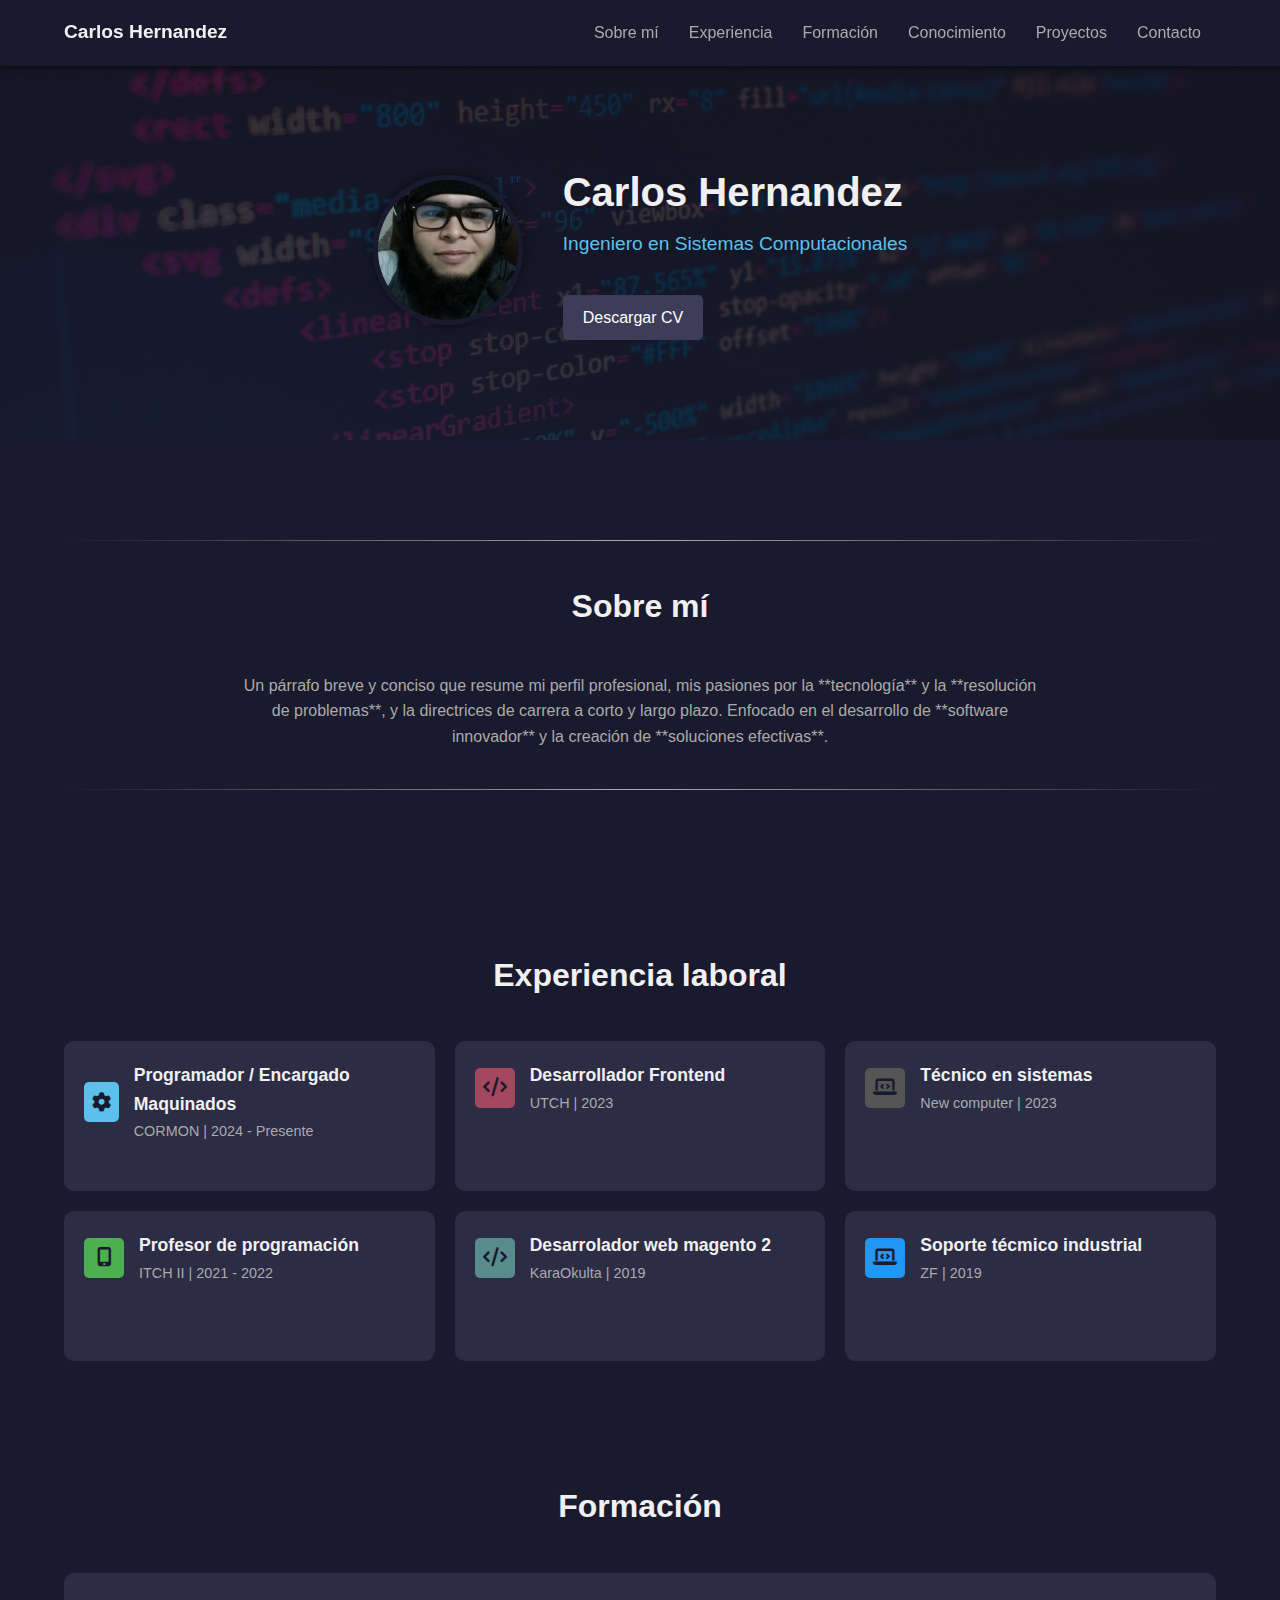
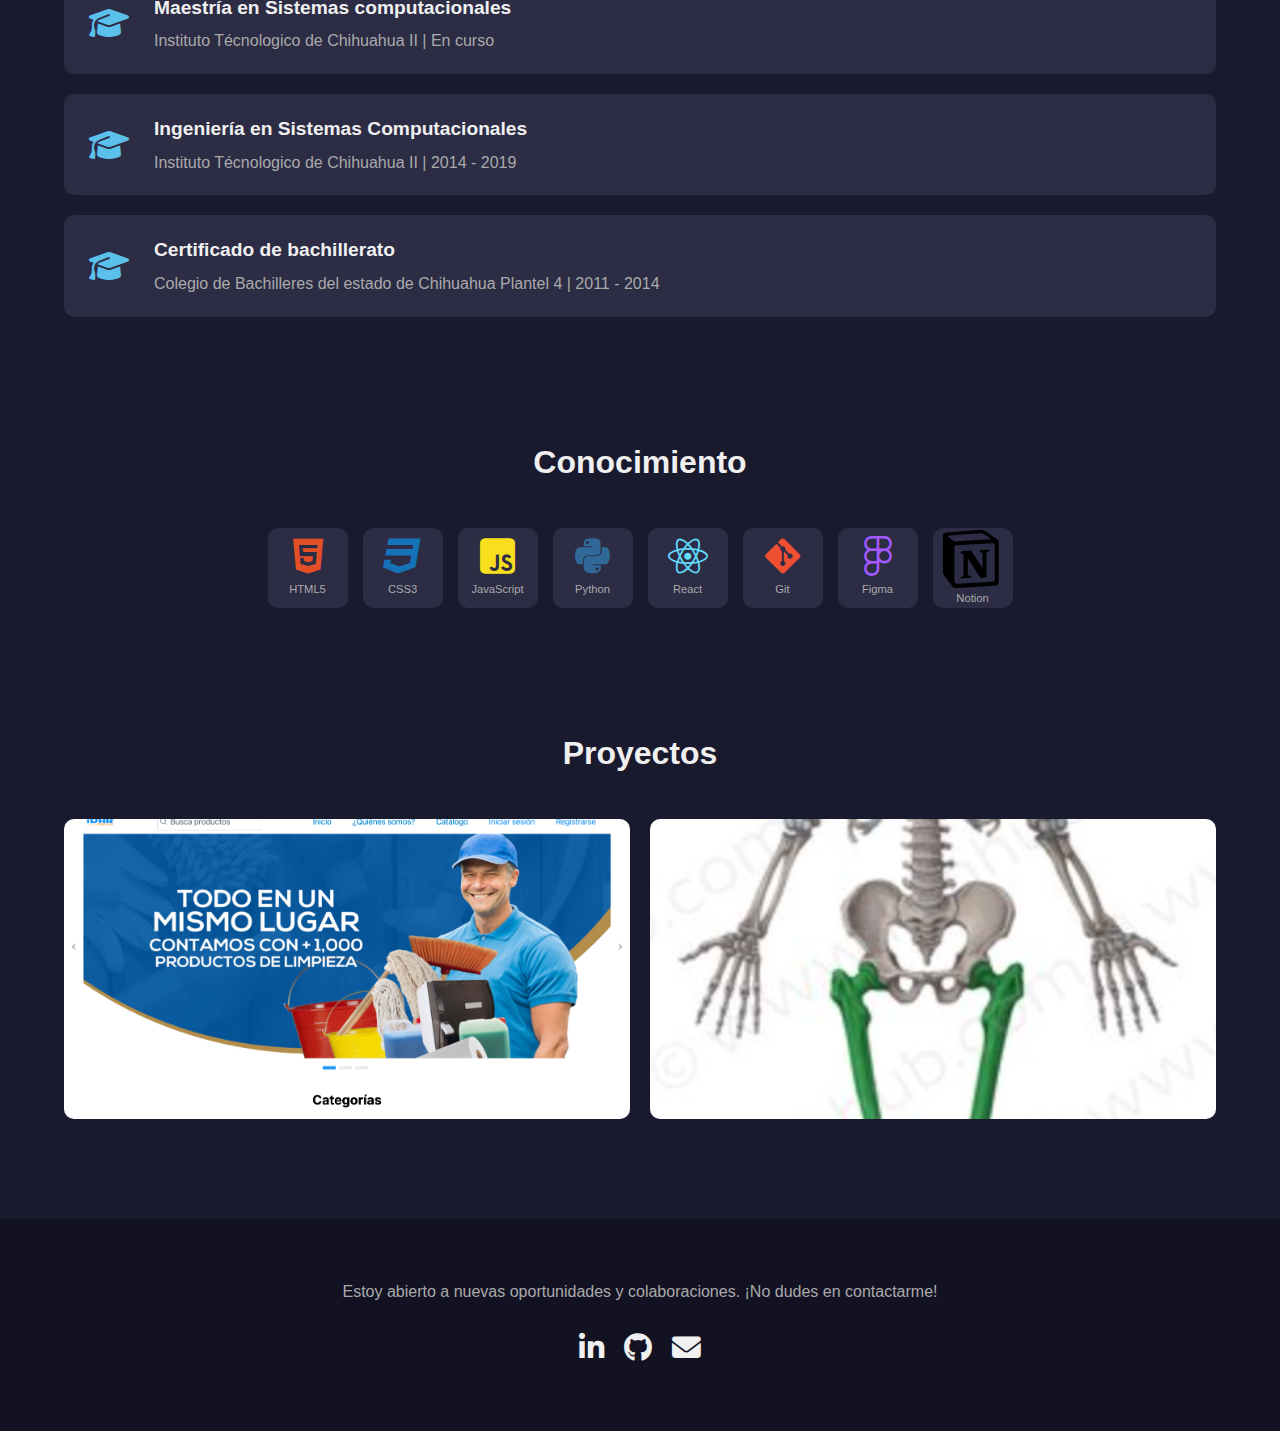
<file: index.html>
<!DOCTYPE html>
<html lang="es">
<head>
    <meta charset="UTF-8">
    <meta name="viewport" content="width=device-width, initial-scale=1.0">
    <title>Portafolio - Carlos Hernandez</title>
    <link rel="stylesheet" href="style.css">
    <link rel="stylesheet" href="https://cdnjs.cloudflare.com/ajax/libs/font-awesome/6.5.1/css/all.min.css">
    </head>
<body>

    <header class="navbar">
        <div class="container nav-content">
            <span class="logo">Carlos Hernandez</span>
            <nav>
                <ul>
                    <li><a href="#about">Sobre mí</a></li>
                    <li><a href="#experience">Experiencia</a></li>
                    <li><a href="#education">Formación</a></li>
                    <li><a href="#skills">Conocimiento</a></li>
                    <li><a href="#projects">Proyectos</a></li>
                    <li><a href="#contact">Contacto</a></li>
                </ul>
            </nav>
        </div>
    </header>

    <main>
        <section class="hero-section">
            <div class="container hero-content">
                <div class="profile-info">
                    <div class="profile-image">
                        <img src="./img/Profile.jpg" alt="Carlos Hernandez">
                    </div>
                    <div class="text-info">
                        <h1>Carlos Hernandez</h1>
                        <h2>Ingeniero en Sistemas Computacionales</h2>
                        <a href="./doc/CV_Carlos_Hernandez_Harvard.pdf" download="Carlos_Hernandez_CV" class="btn-cv-download">Descargar CV</a>
                    </div>
                </div>
            </div>
        </section>

        <section id="about" class="about-section">
            <div class="container">
                <div class="divider"></div> <div class="about-content">
                    <h2 class="section-title centered">Sobre mí</h2>
                    <p class="about-text">
                        Un párrafo breve y conciso que resume mi perfil profesional, mis pasiones por la **tecnología** y la **resolución de problemas**, y la directrices de carrera a corto y largo plazo. Enfocado en el desarrollo de **software innovador** y la creación de **soluciones efectivas**.
                    </p>
                </div>
                <div class="divider"></div> </div>
        </section>

        <section id="experience" class="experience-section">
            <div class="container">
                <h2 class="section-title centered">Experiencia laboral</h2>
                <div class="experience-grid">
                    <div class="exp-card" tabindex="0">
                        <div class="exp-header">
                            <span class="exp-logo"><i class="fas fa-gear"></i></span>
                            <div class="exp-details">
                                <h3>Programador / Encargado Maquinados</h3>
                                <h4>CORMON | 2024 - Presente</h4>
                            </div>
                        </div>
                        <div class="exp-description">
                            <p>Generacion de programas CNC, Montaje y ajuste de maquinaria, optimizacion de tiempos de ciclo, Seleccion de herramientas y parametros, entre otras cosas.</p>
                        </div>
                    </div>
                    <div class="exp-card" tabindex="0">
                        <div class="exp-header">
                            <span class="exp-logo" style="background-color: #A3485E;"><i class="fas fa-code"></i></span>
                            <div class="exp-details">
                                <h3>Desarrollador Frontend</h3>
                                <h4>UTCH | 2023</h4>
                            </div>
                        </div>
                        <div class="exp-description">
                            <p> Desarrollo de interfaces e-commerce con JavaScript, TypeScript y Next.js, priorizando UX/UI.
                                Implementación de metodologías ágiles (Scrum/Kanban) con Git, Jira y Figma para control de versiones.</p>
                        </div>
                    </div>
                    <div class="exp-card intern" tabindex="0">
                        <div class="exp-header">
                            <span class="exp-logo" style="background-color: #555;"><i class="fas fa-laptop-code"></i></span>
                            <div class="exp-details">
                                <h3>Técnico en sistemas</h3>
                                <h4>New computer | 2023</h4>
                            </div>
                        </div>
                        <div class="exp-description">
                            <p>Instalación y mantenimiento de cableado estructurado (UTP/coaxial) y sistemas CCTV.</p>
                        </div>
                    </div> 
                    <div class="exp-card intern" tabindex="0">
                        <div class="exp-header">
                            <span class="exp-logo" style="background-color: #4CAF50;"><i class="fas fa-mobile-alt"></i></span>
                            <div class="exp-details">
                                <h3>Profesor de programación</h3>
                                <h4>ITCH II | 2021 - 2022</h4>
                            </div>
                        </div>
                        <div class="exp-description">
                            <p>Impartición de cursos sobre React Native y fundamentos de programación, adaptados a diversos estilos de aprendizaje.</p>
                        </div>
                    </div>
                    <div class="exp-card" tabindex="0">
                        <div class="exp-header">
                            <span class="exp-logo" style="background-color: #588B8B;"><i class="fas fa-code"></i></span>
                            <div class="exp-details">
                                <h3>Desarrolador web magento 2</h3>
                                <h4>KaraOkulta | 2019</h4>
                            </div>
                        </div>
                        <div class="exp-description">
                            <p>Personalización de plataformas Magento 2, integración de APIs de pago y mejora de flujos de usuario.</p>
                        </div>
                    </div>                  
                    <div class="exp-card intern" tabindex="0">
                        <div class="exp-header">
                            <span class="exp-logo" style="background-color: #2196F3;"><i class="fas fa-laptop-code"></i></span>
                            <div class="exp-details">
                                <h3>Soporte técmico industrial</h3>
                                <h4>ZF | 2019</h4>
                            </div>
                        </div>
                        <div class="exp-description">
                            <p>Gestión de bases de datos (SQL/ERP) y redes industriales (MES/SCADA) para líneas de producción.</p>
                        </div>
                    </div>

                </div>
            </div>
        </section>
        
        <section id="education" class="education-section">
            <div class="container">
                <h2 class="section-title centered">Formación</h2>
                <div class="education-list">
                    <div class="edu-card">
                        <div class="edu-logo">
                            <i class="fas fa-graduation-cap"></i>
                        </div>
                        <div class="edu-details">
                            <h3>Maestría en Sistemas computacionales</h3>
                            <h4>Instituto Técnologico de Chihuahua II | En curso</h4>
                        </div>
                    </div>
                    <div class="edu-card">
                        <div class="edu-logo">
                            <i class="fas fa-graduation-cap"></i>
                        </div>
                        <div class="edu-details">
                            <h3>Ingeniería en Sistemas Computacionales</h3>
                            <h4>Instituto Técnologico de Chihuahua II | 2014 - 2019</h4>
                        </div>
                    </div>
                    <div class="edu-card">
                        <div class="edu-logo aws-logo">
                            <i class="fas fa-graduation-cap"></i>
                        </div>
                        <div class="edu-details">
                            <h3>Certificado de bachillerato</h3>
                            <h4>Colegio de Bachilleres del estado de Chihuahua Plantel 4 | 2011 - 2014</h4>
                        </div>
                    </div>
                </div>
            </div>
        </section>

        <section id="skills" class="skills-section">
            <div class="container">
                <h2 class="section-title centered">Conocimiento</h2>
                <div class="skills-grid">
                    <div class="skill-card">
                        <i class="fab fa-html5 skill-icon" style="color: #E34F26;"></i>
                        <span class="skill-name">HTML5</span>
                    </div>
                    <div class="skill-card">
                        <i class="fab fa-css3 skill-icon" style="color: #1572B6;"></i>
                        <span class="skill-name">CSS3</span>
                    </div>
                    <div class="skill-card">
                        <i class="fab fa-js-square skill-icon" style="color: #F7DF1E;"></i>
                        <span class="skill-name">JavaScript</span>
                    </div>
                    <div class="skill-card">
                        <i class="fab fa-python skill-icon" style="color: #306998;"></i>
                        <span class="skill-name">Python</span>
                    </div>
                    <div class="skill-card">
                        <i class="fab fa-react skill-icon" style="color: #61DAFB;"></i>
                        <span class="skill-name">React</span>
                    </div>
                    <div class="skill-card">
                        <i class="fab fa-git-alt skill-icon" style="color: #F05032;"></i>
                        <span class="skill-name">Git</span>
                    </div>
                    <div class="skill-card">
                        <i class="fab fa-figma skill-icon" style="color: #A259FF;"></i>
                        <span class="skill-name">Figma</span>
                    </div>
                    <div class="skill-card">
                        <svg xmlns="http://www.w3.org/2000/svg" viewBox="0 0 512 512">
                            <path d="M94.9 100.2c14.9 12.1 20.5 11.2 48.6 9.3L407.8 93.6c5.6 0 .9-5.6-.9-6.5L362.9 55.4c-8.4-6.5-19.6-14-41.1-12.1L65.9 61.9c-9.3 .9-11.2 5.6-7.5 9.3l36.4 28.9zm15.9 61.6l0 278.1c0 14.9 7.5 20.5 24.3 19.6l290.5-16.8c16.8-.9 18.7-11.2 18.7-23.3l0-276.2c0-12.1-4.7-18.7-15-17.7L125.7 143.1c-11.2 .9-14.9 6.5-14.9 18.7zm286.7 14.9c1.9 8.4 0 16.8-8.4 17.8l-14 2.8 0 205.3c-12.2 6.5-23.4 10.3-32.7 10.3-15 0-18.7-4.7-29.9-18.7l-91.5-143.7 0 139 29 6.5s0 16.8-23.4 16.8l-64.4 3.7c-1.9-3.7 0-13.1 6.5-14.9l16.8-4.7 0-183.8-23.3-1.9c-1.9-8.4 2.8-20.5 15.9-21.5l69.1-4.7 95.3 145.6 0-128.8-24.3-2.8c-1.9-10.3 5.6-17.7 14.9-18.7l64.5-3.8zM44.4 36.7L310.6 17.1c32.7-2.8 41.1-.9 61.6 14l85 59.7c14 10.3 18.7 13.1 18.7 24.3l0 327.6c0 20.5-7.5 32.7-33.6 34.5L133.2 495.8c-19.6 .9-29-1.9-39.2-14.9L31.4 399.7c-11.2-14.9-15.9-26.1-15.9-39.2l0-291.2c0-16.8 7.5-30.8 28.9-32.7z"/></svg>
                        <span class="skill-name">Notion</span>
                    </div>
                </div>
            </div>
        </section>

        <section id="projects" class="projects-section">
            <div class="container">
                <h2 class="section-title centered">Proyectos</h2>
                <div class="projects-grid">
                    <div class="project-card" tabindex="0">
                        <div class="project-image" style="background-image: url('./img/idarStore.png');"></div>
                        <div class="project-details">
                            <h3>Idar Store</h3>
                            <p class="project-description">Plataforma para compra de producto a escala industrial</p>
                        </div>
                    </div>
                    <div class="project-card" tabindex="0">
                        <div class="project-image" style="background-image: url('./img/LBS.png');"></div>
                        <div class="project-details">
                            <h3>PRoyecto LBS</h3>
                            <p class="project-description">App para dispositivos android para enseñanza del sistema óseo</p>
                        </div>
                    </div>
                    <!-- <div class="project-card" tabindex="0">
                        <div class="project-image" style="background-image: url('');"></div>
                        <div class="project-details">
                            <h3></h3>
                            <p class="project-description"></p>
                        </div>
                    </div> -->
                </div>
            </div>
        </section>
        
    </main>
    
    <footer id="contact">
        <div class="container footer-content">
            <p>Estoy abierto a nuevas oportunidades y colaboraciones. ¡No dudes en contactarme!</p>
            <div class="social-links">
                <a href="https://www.linkedin.com/in/carlos-antonio-barrera-hernandez-1bb9b5224/" target="_blank" aria-label="LinkedIn"><i class="fab fa-linkedin-in"></i></a>
                <a href="https://github.com/IngCarlosHernandez" target="_blank" aria-label="GitHub"><i class="fab fa-github"></i></a>
                <a href="mailto:ingsis.carloshernandez@gmail.com" aria-label="Correo Electrónico"><i class="fas fa-envelope"></i></a>
                </div>
        </div>
    </footer>

</body>
</html>
</file>
<file: style.css>
:root {
    --color-dark-bg: #1A1A2E;
    --color-card-bg: #2C2C45;
    --color-hero-bg: #121223;
    --color-text-light: #F0F0F0;
    --color-text-subtle: #AAAAAA;
    --color-primary: #5BC0EB;
    --color-secondary-btn: #3D3D5A;
    --color-hover-btn: #7205b2;
}

* {
    margin: 0;
    padding: 0;
    box-sizing: border-box;
}

body {
    font-family: sans-serif;
    background-color: var(--color-dark-bg);
    color: var(--color-text-light);
    line-height: 1.6;
    padding-top: 60px; 
}

.container {
    width: 90%;
    max-width: 1200px;
    margin: 0 auto;
    padding: 20px 0;
}

h1, h2, h3, h4 {
    color: var(--color-text-light);
    font-weight: 700;
}

h2.section-title {
    font-size: 2em;
    margin-bottom: 40px;
    font-weight: 600;
}

.centered {
    text-align: center;
}

/* - NAVBAR - */
.navbar {
    position: fixed; /* Mantiene la barra en la parte superior */
    top: 0;
    left: 0;
    width: 100%;
    background-color: var(--color-dark-bg);
    box-shadow: 0 2px 5px rgba(0, 0, 0, 0.5);
    z-index: 1000; /* Asegura que esté por encima de otros elementos */
}

.nav-content {
    display: flex;
    justify-content: space-between;
    align-items: center;
    padding: 10px 0;
}

.logo {
    font-size: 1.2em;
    font-weight: bold;
    color: var(--color-text-light);
}

.navbar nav ul {
    list-style: none;
    display: flex;
}

.navbar nav ul li a {
    text-decoration: none;
    color: var(--color-text-subtle);
    padding: 10px 15px;
    display: block;
    transition: color 0.3s;
}

.navbar nav ul li a:hover {
    color: var(--color-primary);
}


/* - HERO SECTION - */
.hero-section {
    background-image: url('./img/Background.jpg');
    background-size: cover;
    background-position: center;
    background-repeat: no-repeat;
    background-color: var(--color-hero-bg);
    padding: 80px 0;
    min-height: 350px;
    position: relative;
    overflow: hidden;
}

.hero-section::before {
    content: '';
    position: absolute;
    top: 0;
    left: 0;
    right: 0;
    bottom: 0;
    background: rgba(18, 18, 35, 0.8);
    z-index: 1;
}

.hero-content {
    position: relative;
    z-index: 2;
    display: flex;
    justify-content: center;
    align-items: center;
    height: 100%;
}

.profile-info {
    display: flex;
    align-items: center;
    gap: 40px;
}

.profile-image {
    width: 150px;
    height: 150px;
    border-radius: 50%;
    overflow: hidden;
    border: 5px solid var(--color-dark-bg);
    box-shadow: 0 0 10px rgba(0, 0, 0, 0.5);
}

.profile-image img {
    width: 100%;
    height: 100%;
    object-fit: cover;
    display: block;
}

.text-info h1 {
    font-size: 2.5em;
    margin-bottom: 5px;
}

.text-info h2 {
    font-size: 1.2em;
    font-weight: 400;
    color: var(--color-primary);
    margin-bottom: 20px;
}

.hero-actions {
    display: flex;
    gap: 15px;
}
.btn-cv-download {
    display: inline-block;
    padding: 10px 20px;
    margin-top: 15px; 
    
    background-color: var(--color-secondary-btn); 
    color: white; 
    text-decoration: none; 
    border-radius: 5px;
    border: none;
    cursor: pointer;
    transition: background-color 0.3s ease;
}

.btn-cv-download:hover {
    background-color: var(--color-hover-btn); 
}


/* - ABOUT ME SECTION - */
.divider {
    height: 1px;
    background: linear-gradient(to right, 
        transparent, 
        var(--color-text-subtle), 
        transparent
    );
    margin: 40px 0;
}

.about-section {
    padding: 40px 0;
}

.about-text {
    max-width: 800px;
    margin: 0 auto;
    text-align: center;
    color: var(--color-text-subtle);
}


/* --- SECCIÓN EXPERIENCIA LABORAL --- */
.experience-section {
    padding: 40px 0;
}

.experience-grid {
    display: grid;
    grid-template-columns: repeat(auto-fit, minmax(300px, 1fr));
    gap: 20px;
}

.exp-card {
    background-color: var(--color-card-bg);
    padding: 20px;
    border-radius: 10px;
    transition: transform 0.3s, box-shadow 0.3s;
    overflow: hidden;
    position: relative;
    cursor: pointer;
    min-height: 150px;
}

/* Animacion de hover */
.exp-card:hover {
    transform: scale(1.05); 
    box-shadow: 0 10px 20px rgba(0, 0, 0, 0.4);
}

.exp-header {
    display: flex;
    align-items: center;
    gap: 15px;
    margin-bottom: 10px;
}

.exp-logo {
    width: 40px;
    height: 40px;
    background-color: var(--color-primary);
    border-radius: 5px;
    display: flex;
    align-items: center;
    justify-content: center;
    color: var(--color-dark-bg);
    font-size: 1.2em;
}

.exp-details h3 {
    font-size: 1.1em;
    margin-bottom: 2px;
}

.exp-details h4 {
    font-size: 0.9em;
    font-weight: 400;
    color: var(--color-text-subtle);
}

.exp-description {
    max-height: 0;
    opacity: 0;
    transition: max-height 0.4s ease-out, opacity 0.4s ease-out;
    padding-top: 5px;
    font-size: 0.9em;
    color: var(--color-text-subtle);
}

/* Mostrar la descripción al hacer hover */
.exp-card:hover .exp-description,
.exp-card:focus .exp-description {
    max-height: 100px; 
    opacity: 1;
}


/* - SECCIÓN FORMACIÓN - */
.education-section {
    padding: 40px 0;
}

.education-list {
    display: flex;
    flex-direction: column;
    gap: 20px;
}

.edu-card {
    background-color: var(--color-card-bg);
    padding: 20px;
    border-radius: 10px;
    display: flex;
    align-items: center;
    gap: 20px;
    width: 100%; 
}

.edu-logo {
    width: 50px;
    height: 50px;
    display: flex;
    align-items: center;
    justify-content: center;
    font-size: 2em;
    color: var(--color-primary);
}

/* .edu-logo.aws-logo svg {
    width: 40px;
    height: 40px;
    color: #FF9900; 
} */

.edu-details h3 {
    font-size: 1.2em;
    margin-bottom: 5px;
}

.edu-details h4 {
    font-size: 1em;
    font-weight: 400;
    color: var(--color-text-subtle);
}


/* --- SECCIÓN CONOCIMIENTO/SKILLS --- */
.skills-section {
    padding: 40px 0;
}

.skills-grid {
    display: flex;
    flex-wrap: wrap;
    justify-content: center;
    gap: 15px;
}

.skill-card {
    width: 80px; 
    height: 80px;
    background-color: var(--color-card-bg);
    border-radius: 10px;
    display: flex;
    flex-direction: column;
    align-items: center;
    justify-content: center;
    transition: transform 0.2s, box-shadow 0.2s;
    text-align: center;
    overflow: hidden;
}

.skill-card:hover {
    transform: scale(1.1);
    box-shadow: 0 0 15px rgba(var(--color-primary), 0.5);
}

.skill-icon {
    font-size: 2.5em;
    margin-bottom: 5px;
}

.skill-name {
    font-size: 0.7em;
    color: var(--color-text-subtle);
}


/* --- SECCIÓN PROYECTOS --- */
.projects-section {
    padding: 40px 0 80px 0;
}

.projects-grid {
    display: grid;
    grid-template-columns: repeat(auto-fit, minmax(300px, 1fr));
    gap: 20px;
}

.project-card {
    background-color: var(--color-card-bg);
    border-radius: 10px;
    overflow: hidden;
    position: relative;
    cursor: pointer;
    transition: transform 0.3s, box-shadow 0.3s;
    height: 300px; 
}


.project-card:hover,
.project-card:focus {
    transform: scale(1.05); 
    box-shadow: 0 10px 20px rgba(0, 0, 0, 0.4);
}

.project-image {
    height: 100%; 
    background-size: cover;
    background-position: center;
    transition: transform 0.5s;
    position: absolute;
    top: 0;
    left: 0;
    width: 100%;
}

.project-details {
    position: absolute;
    bottom: 0;
    left: 0;
    width: 100%;
    padding: 15px;
    background: linear-gradient(to top, rgba(0, 0, 0, 0.9), rgba(0, 0, 0, 0)); 
    
    /* Ocultar inicialmente el texto y la descripción */
    transform: translateY(100%); 
    opacity: 0;
    transition: transform 0.4s ease-out, opacity 0.4s ease-out;
}

.project-details h3 {
    font-size: 1.2em;
    margin-bottom: 5px;
}

.project-description {
    font-size: 0.9em;
    color: var(--color-text-subtle);
}

/* ** ESTADO HOVER ** */
.project-card:hover .project-image,
.project-card:focus .project-image {
    transform: scale(1.05); 
}

.project-card:hover .project-details,
.project-card:focus .project-details {
    transform: translateY(0); 
    opacity: 1;
}


/* --- FOOTER/CONTACTO --- */
footer {
    background-color: var(--color-hero-bg);
    padding: 40px 0;
    text-align: center;
}

.footer-content p {
    color: var(--color-text-subtle);
    margin-bottom: 20px;
}

.social-links {
    display: flex;
    justify-content: center;
    gap: 20px;
}

.social-links a {
    color: var(--color-text-light);
    font-size: 1.8em;
    transition: color 0.3s, transform 0.3s;
}

.social-links a:hover {
    color: var(--color-primary);
    transform: translateY(-3px);
}


.svg-icon {
    width: 30px;
    height: 30px;
    color: var(--color-text-light);
}

.svg-icon:hover {
    color: var(--color-primary);
}


/* --- Media Queries para responsividad --- */
@media (max-width: 768px) {
    .nav-content {
        flex-direction: column;
    }

    .navbar nav ul {
        justify-content: center;
        flex-wrap: wrap;
    }

    .profile-info {
        flex-direction: column;
        text-align: center;
    }
    
    .hero-actions {
        justify-content: center;
    }
}
</file>
